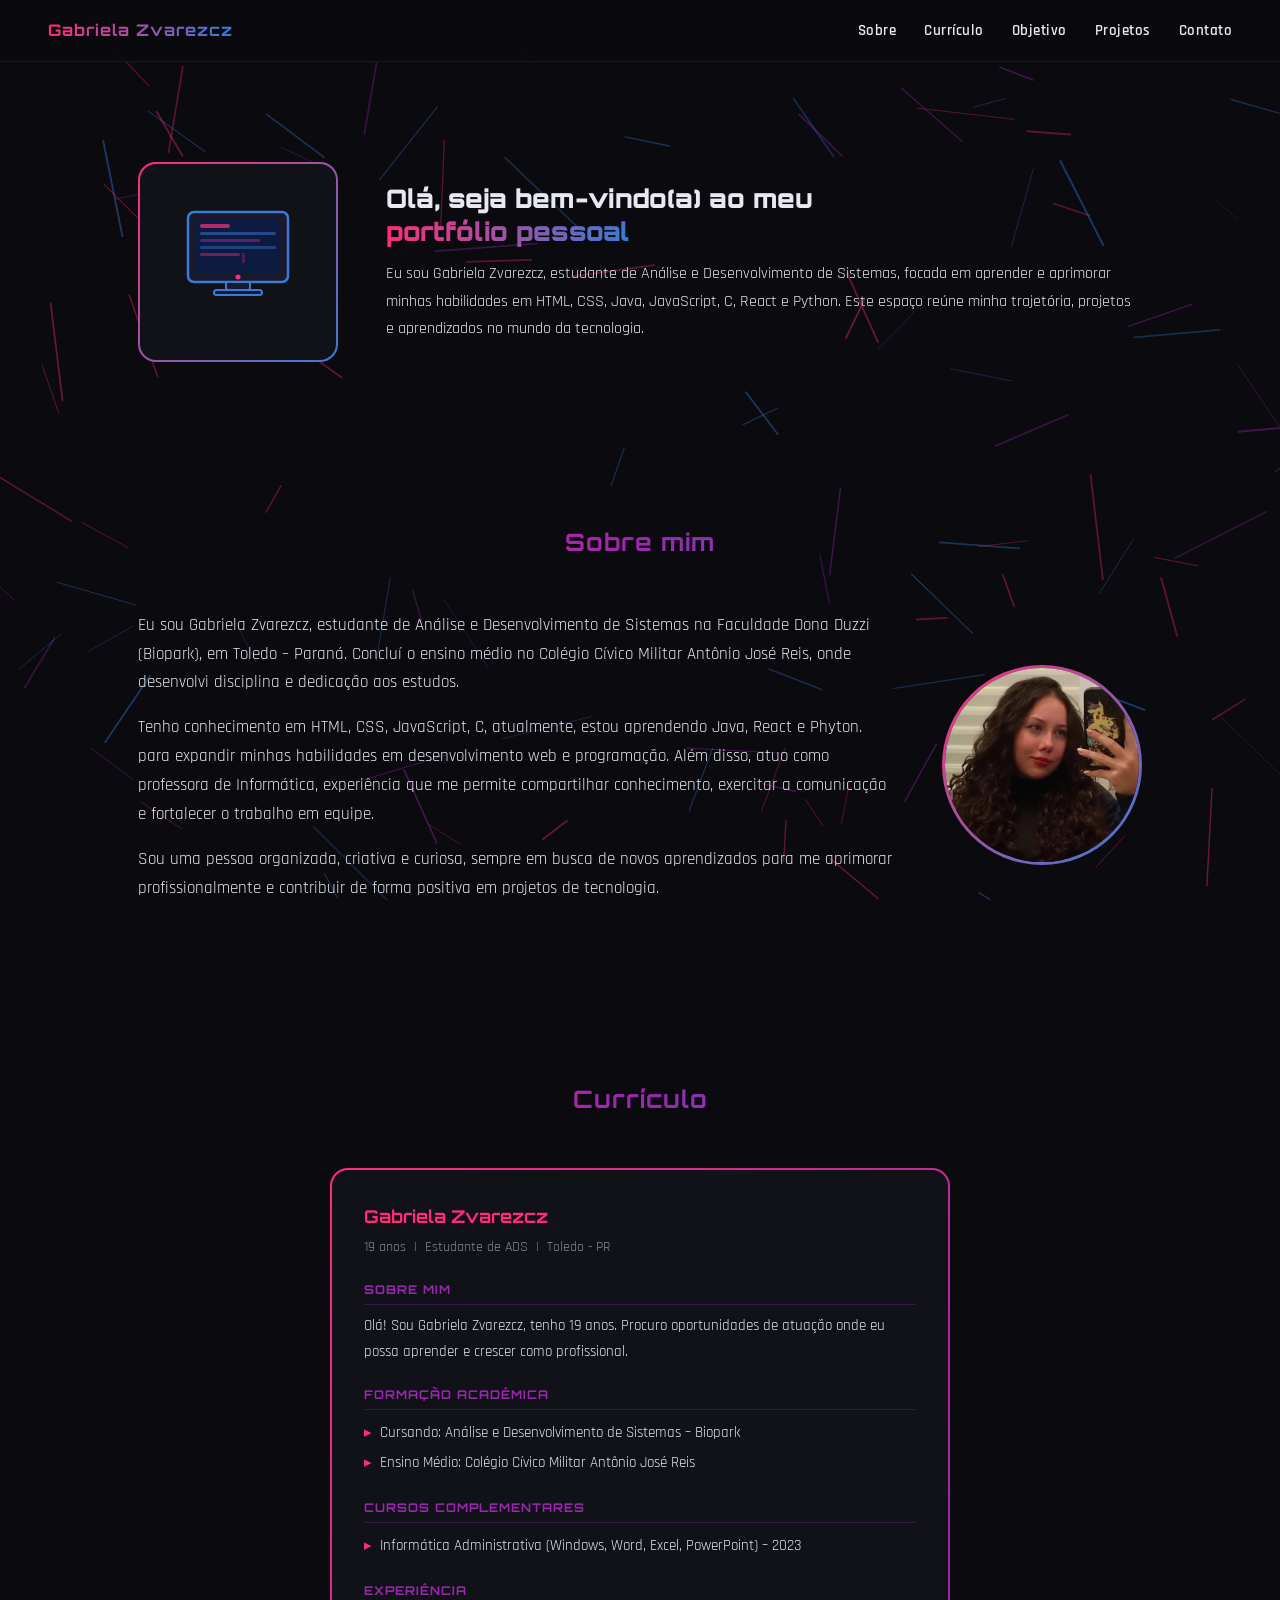
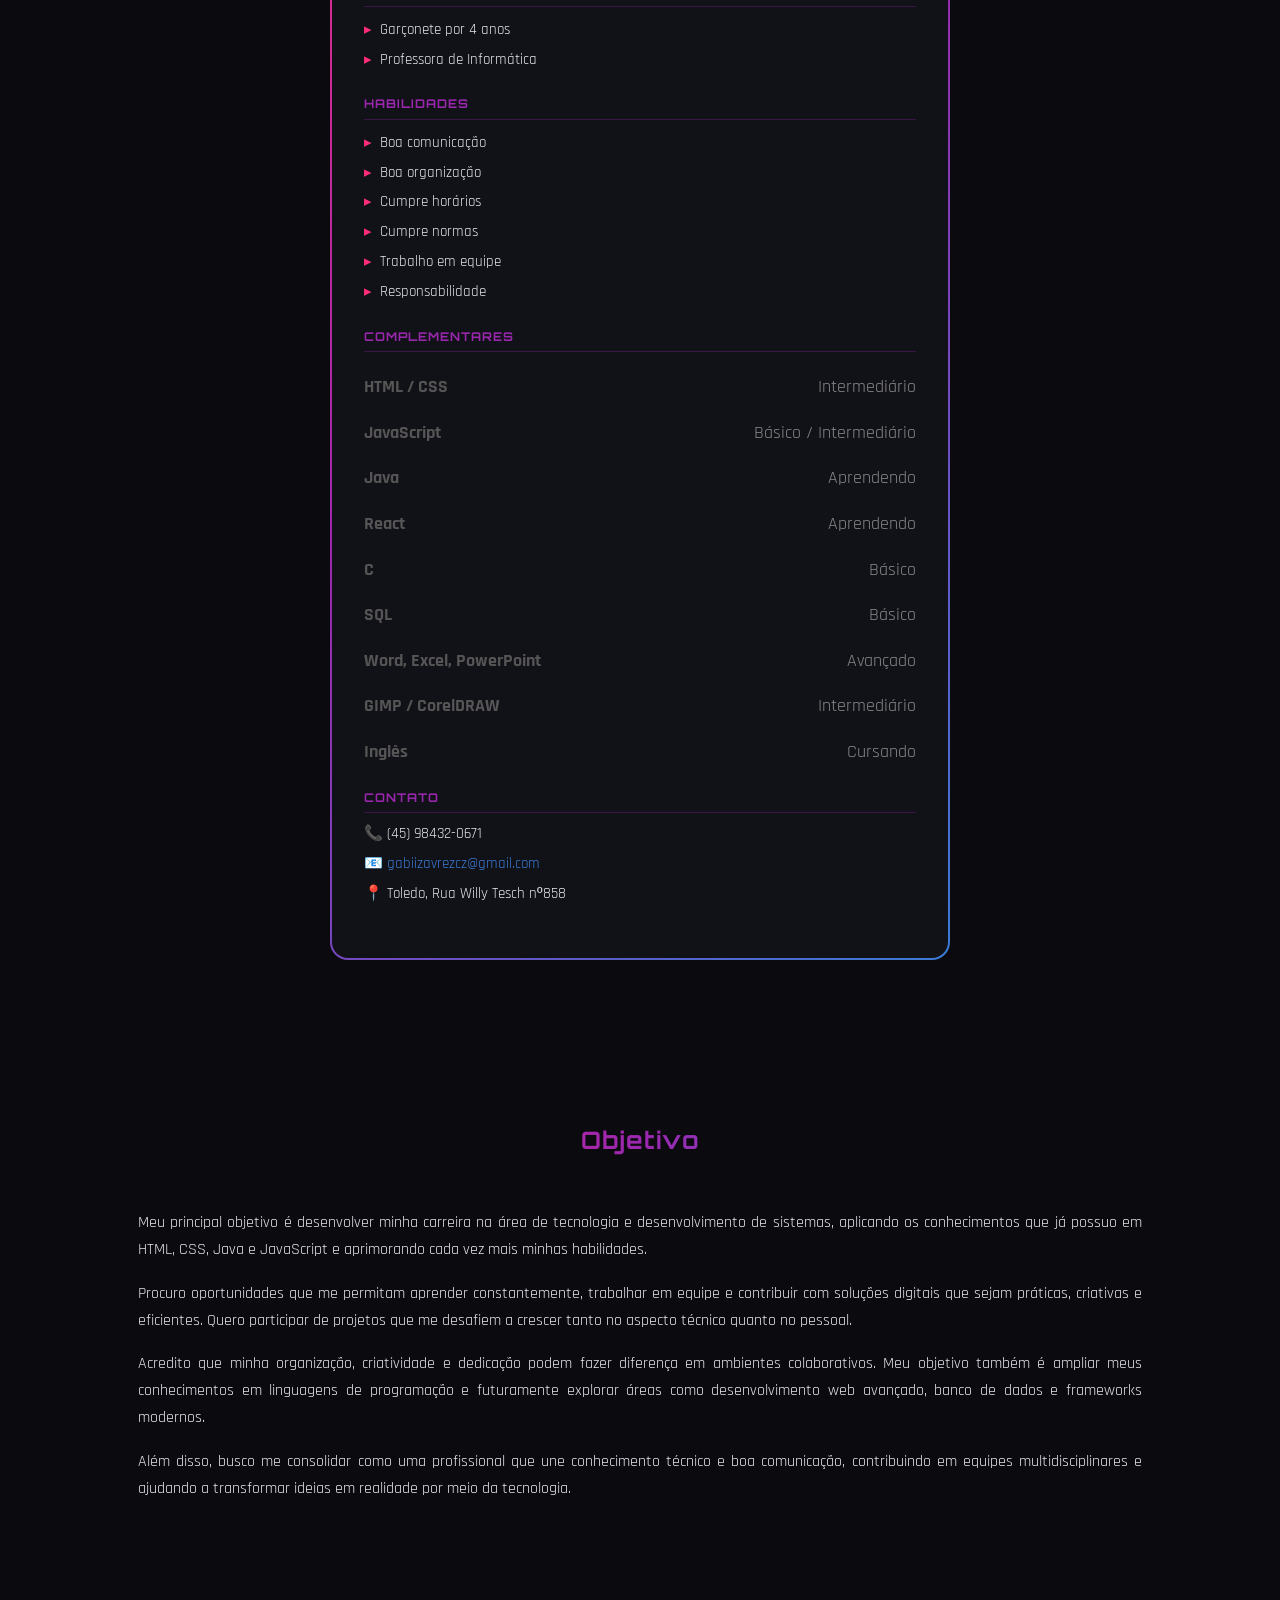
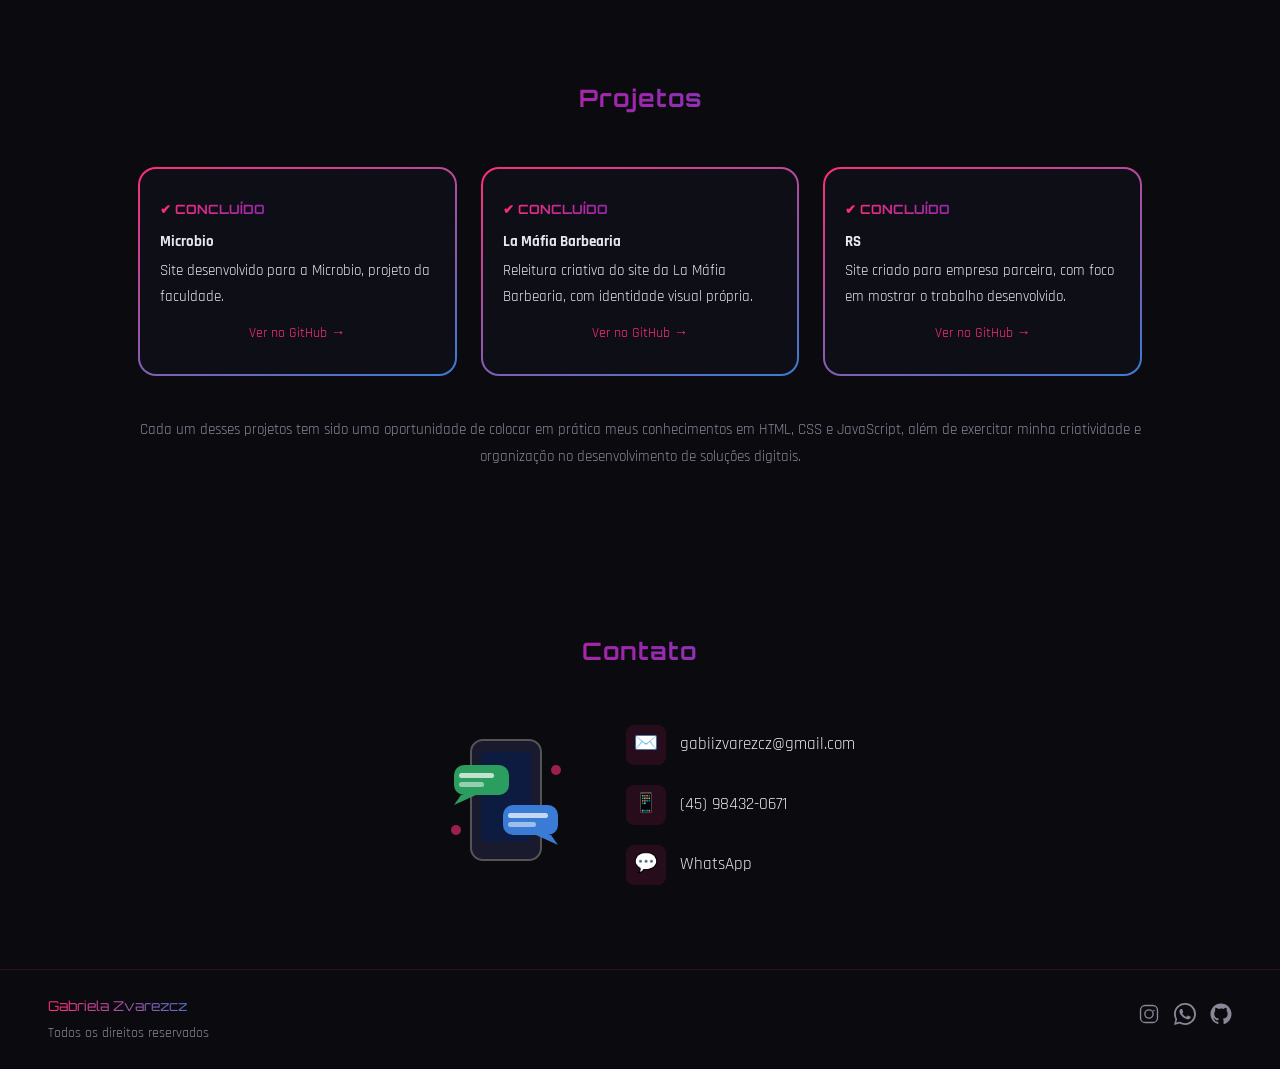
<file: index.html>
<!DOCTYPE html>
<html lang="pt-BR">
<head>
  <meta charset="UTF-8" />
  <meta name="viewport" content="width=device-width, initial-scale=1.0"/>
  <title>Gabriela Zvarezcz | Portfólio</title>
  <link href="https://fonts.googleapis.com/css2?family=Orbitron:wght@400;700;900&family=Rajdhani:wght@300;400;600&display=swap" rel="stylesheet"/>
    <link rel="stylesheet" href="portifolio.css">
</head>
<body>

<!-- ══ CANVAS BACKGROUND ══ -->
<canvas id="bg-canvas"></canvas>

<!-- ══ NAV ══ -->
<nav>
  <span class="nav-logo">Gabriela Zvarezcz</span>
  <ul class="nav-links">
    <li><a href="#sobre">Sobre</a></li>
    <li><a href="#curriculo">Currículo</a></li>
    <li><a href="#objetivo">Objetivo</a></li>
    <li><a href="#projetos">Projetos</a></li>
    <li><a href="#contato">Contato</a></li>
  </ul>
</nav>

<!-- ══ HERO ══ -->
<section id="hero">
  <div class="hero-icon fade-up">
    <div class="hero-icon-inner">
      <!-- Ícone de computador SVG -->
      <svg viewBox="0 0 120 120" fill="none" xmlns="http://www.w3.org/2000/svg">
        <!-- Monitor -->
        <rect x="10" y="10" width="100" height="70" rx="6" fill="#1a1a2e" stroke="#3a7bd5" stroke-width="2.5"/>
        <rect x="18" y="18" width="84" height="54" rx="4" fill="#0d1b40"/>
        <!-- Tela brilho -->
        <rect x="22" y="22" width="30" height="4" rx="2" fill="#ff2d78" opacity=".7"/>
        <rect x="22" y="30" width="76" height="3" rx="1.5" fill="#3a7bd5" opacity=".5"/>
        <rect x="22" y="37" width="60" height="3" rx="1.5" fill="#9b27af" opacity=".5"/>
        <rect x="22" y="44" width="76" height="3" rx="1.5" fill="#3a7bd5" opacity=".4"/>
        <rect x="22" y="51" width="40" height="3" rx="1.5" fill="#ff2d78" opacity=".4"/>
        <!-- Cursor piscando -->
        <rect x="64" y="51" width="3" height="10" rx="1" fill="#ff2d78">
          <animate attributeName="opacity" values="1;0;1" dur="1s" repeatCount="indefinite"/>
        </rect>
        <!-- Base -->
        <rect x="48" y="80" width="24" height="8" rx="2" fill="#1a1a2e" stroke="#3a7bd5" stroke-width="2"/>
        <rect x="36" y="88" width="48" height="5" rx="2.5" fill="#1a1a2e" stroke="#3a7bd5" stroke-width="2"/>
        <!-- Botão monitor -->
        <circle cx="60" cy="75" r="2.5" fill="#ff2d78"/>
      </svg>
    </div>
  </div>

  <div class="hero-text fade-up" style="transition-delay:.2s">
    <h1>Olá, seja bem-vindo(a) ao meu<br/><span>portfólio pessoal </span></h1>
    <p>
      Eu sou Gabriela Zvarezcz, estudante de Análise e Desenvolvimento de Sistemas,
      focada em aprender e aprimorar minhas habilidades em HTML, CSS, Java, JavaScript,
      C, React e Python. Este espaço reúne minha trajetória, projetos e aprendizados no mundo
      da tecnologia.
    </p>
  </div>
</section>

<!-- ══ SOBRE ══ -->
<section id="sobre">
  <h2>Sobre mim</h2>
  <div class="sobre-body fade-up">
    <div class="sobre-text">
      <p>
        Eu sou Gabriela Zvarezcz, estudante de Análise e Desenvolvimento de Sistemas na
        Faculdade Dona Duzzi (Biopark), em Toledo – Paraná. Concluí o ensino médio no
        Colégio Cívico Militar Antônio José Reis, onde desenvolvi disciplina e dedicação
        aos estudos.
      </p>
      <p>
        Tenho conhecimento em HTML, CSS, JavaScript, C, atualmente, estou aprendendo Java, React e Phyton.
        para expandir minhas habilidades em desenvolvimento web e programação. Além disso,
        atuo como professora de Informática, experiência que me permite compartilhar
        conhecimento, exercitar a comunicação e fortalecer o trabalho em equipe.
      </p>
      <p>
        Sou uma pessoa organizada, criativa e curiosa, sempre em busca de novos aprendizados
        para me aprimorar profissionalmente e contribuir de forma positiva em projetos de
        tecnologia.
      </p>
    </div>
    <div class="foto-wrapper">
      <img src="gabi.jpeg" alt="Gabriela">
    </div>
  </div>
</section>

<!-- ══ CURRÍCULO ══ -->
<section id="curriculo">
  <h2>Currículo</h2>
  <div class="cv-box fade-up">
    <div class="gcard">
      <div class="gcard-inner">
        <div class="cv-name">Gabriela Zvarezcz</div>
        <div class="cv-subtitle">19 anos &nbsp;|&nbsp; Estudante de ADS &nbsp;|&nbsp; Toledo - PR</div>

        <div class="cv-section">
          <div class="cv-section-title">Sobre mim</div>
          <p style="font-size:.95rem">
            Olá! Sou Gabriela Zvarezcz, tenho 19 anos. Procuro oportunidades de atuação onde
            eu possa aprender e crescer como profissional.
          </p>
        </div>

        <div class="cv-section">
          <div class="cv-section-title">Formação Acadêmica</div>
          <ul>
            <li>Cursando: Análise e Desenvolvimento de Sistemas – Biopark</li>
            <li>Ensino Médio: Colégio Cívico Militar Antônio José Reis</li>
          </ul>
        </div>

        <div class="cv-section">
          <div class="cv-section-title">Cursos Complementares</div>
          <ul>
            <li>Informática Administrativa (Windows, Word, Excel, PowerPoint) – 2023</li>
          </ul>
        </div>

        <div class="cv-section">
          <div class="cv-section-title">Experiência</div>
          <ul>
            <li>Garçonete por 4 anos</li>
            <li>Professora de Informática</li>
          </ul>
        </div>

        <div class="cv-section">
          <div class="cv-section-title">Habilidades</div>
          <ul>
            <li>Boa comunicação</li>
            <li>Boa organização</li>
            <li>Cumpre horários</li>
            <li>Cumpre normas</li>
            <li>Trabalho em equipe</li>
            <li>Responsabilidade</li>
          </ul>
        </div>

        <div class="cv-section">
        <div class="cv-section-title">Complementares</div>

<div class="skills">
  
  <div class="skill">
    <span>HTML / CSS</span>
    <span>Intermediário</span>
  </div>

  <div class="skill">
    <span>JavaScript</span>
    <span>Básico / Intermediário</span>
  </div>

  <div class="skill">
    <span>Java</span>
    <span>Aprendendo</span>
  </div>

  <div class="skill">
    <span>React</span>
    <span>Aprendendo</span>
  </div>

  <div class="skill">
    <span>C</span>
    <span>Básico</span>
  </div>

  <div class="skill">
    <span>SQL</span>
    <span>Básico</span>
  </div>

  <div class="skill">
    <span>Word, Excel, PowerPoint</span>
    <span>Avançado</span>
  </div>

  <div class="skill">
    <span>GIMP / CorelDRAW</span>
    <span>Intermediário</span>
  </div>

  <div class="skill">
    <span>Inglês</span>
    <span>Cursando</span>
  </div>

</div>

        <div class="cv-section">
          <div class="cv-section-title">Contato</div>
          <div class="cv-contact">
            <span>📞 (45) 98432-0671</span>
            <span>📧 <a href="mailto:gabiizavrezcz@gmail.com">gabiizavrezcz@gmail.com</a></span>
            <span>📍 Toledo, Rua Willy Tesch nº858</span>
          </div>
        </div>
      </div>
    </div>
  </div>
</section>

<!-- ══ OBJETIVO ══ -->
<section id="objetivo">
  <h2>Objetivo</h2>
  <div class="fade-up">
    <p>
      Meu principal objetivo é desenvolver minha carreira na área de tecnologia e
      desenvolvimento de sistemas, aplicando os conhecimentos que já possuo em HTML, CSS,
      Java e JavaScript e aprimorando cada vez mais minhas habilidades.
    </p>
    <p>
      Procuro oportunidades que me permitam aprender constantemente, trabalhar em equipe
      e contribuir com soluções digitais que sejam práticas, criativas e eficientes. Quero
      participar de projetos que me desafiem a crescer tanto no aspecto técnico quanto no
      pessoal.
    </p>
    <p>
      Acredito que minha organização, criatividade e dedicação podem fazer diferença em
      ambientes colaborativos. Meu objetivo também é ampliar meus conhecimentos em
      linguagens de programação e futuramente explorar áreas como desenvolvimento web
      avançado, banco de dados e frameworks modernos.
    </p>
    <p>
      Além disso, busco me consolidar como uma profissional que une conhecimento técnico
      e boa comunicação, contribuindo em equipes multidisciplinares e ajudando a
      transformar ideias em realidade por meio da tecnologia.
    </p>
  </div>
</section>

<!-- ══ PROJETOS ══ -->
<section id="projetos">
  <h2>Projetos</h2>
  <div class="proj-grid fade-up">
    <div class="proj-card">
      <div class="proj-card-inner" style="flex-direction:column;gap:12px">
        <div>
          <span style="background:linear-gradient(90deg,var(--pink),var(--purple));-webkit-background-clip:text;-webkit-text-fill-color:transparent;font-family:'Orbitron',sans-serif;font-size:.8rem;font-weight:700">✔ CONCLUÍDO</span>
          <div style="font-weight:700;margin:6px 0 4px">Microbio</div>
          Site desenvolvido para a Microbio, projeto da faculdade.
        </div>
        <a href="https://gabii-zvarezcz.github.io/microbio/" target="_blank" style="color:var(--pink);font-size:.88rem;text-decoration:none;margin-top:auto">Ver no GitHub →</a>
      </div>
    </div>
    <div class="proj-card">
      <div class="proj-card-inner" style="flex-direction:column;gap:12px">
        <div>
          <span style="background:linear-gradient(90deg,var(--pink),var(--purple));-webkit-background-clip:text;-webkit-text-fill-color:transparent;font-family:'Orbitron',sans-serif;font-size:.8rem;font-weight:700">✔ CONCLUÍDO</span>
          <div style="font-weight:700;margin:6px 0 4px">La Máfia Barbearia</div>
          Releitura criativa do site da La Máfia Barbearia, com identidade visual própria.
        </div>
        <a href="https://gabii-zvarezcz.github.io/la-mafia/" target="_blank" style="color:var(--pink);font-size:.88rem;text-decoration:none;margin-top:auto">Ver no GitHub →</a>
      </div>
    </div>
    <div class="proj-card">
      <div class="proj-card-inner" style="flex-direction:column;gap:12px">
        <div>
          <span style="background:linear-gradient(90deg,var(--pink),var(--purple));-webkit-background-clip:text;-webkit-text-fill-color:transparent;font-family:'Orbitron',sans-serif;font-size:.8rem;font-weight:700">✔ CONCLUÍDO</span>
          <div style="font-weight:700;margin:6px 0 4px">RS</div>
          Site criado para empresa parceira, com foco em mostrar o trabalho desenvolvido.
        </div>
        <a href="https://gabii-zvarezcz.github.io/RS/" target="_blank" style="color:var(--pink);font-size:.88rem;text-decoration:none;margin-top:auto">Ver no GitHub →</a>
      </div>
    </div>
  </div>
  <p class="proj-footer">
    Cada um desses projetos tem sido uma oportunidade de colocar em prática meus
    conhecimentos em HTML, CSS e JavaScript, além de exercitar minha criatividade e
    organização no desenvolvimento de soluções digitais.
  </p>
</section>

<!-- ══ CONTATO ══ -->
<section id="contato">
  <h2>Contato</h2>
  <div class="contact-body fade-up">
    <div class="contact-illustration">
      <svg viewBox="0 0 160 160" fill="none" xmlns="http://www.w3.org/2000/svg">
        <rect x="45" y="20" width="70" height="120" rx="12" fill="#1a1a2e" stroke="#555" stroke-width="2"/>
        <rect x="55" y="32" width="50" height="90" rx="6" fill="#0d1b40"/>
        <rect x="28" y="45" width="55" height="30" rx="10" fill="#2b9e5f"/>
        <polygon points="35,75 28,85 50,75" fill="#2b9e5f"/>
        <rect x="33" y="53" width="35" height="5" rx="2.5" fill="#fff" opacity=".7"/>
        <rect x="33" y="62" width="25" height="5" rx="2.5" fill="#fff" opacity=".5"/>
        <rect x="77" y="85" width="55" height="30" rx="10" fill="#3a7bd5"/>
        <polygon points="125,115 132,125 110,115" fill="#3a7bd5"/>
        <rect x="82" y="93" width="40" height="5" rx="2.5" fill="#fff" opacity=".7"/>
        <rect x="82" y="102" width="28" height="5" rx="2.5" fill="#fff" opacity=".5"/>
        <circle cx="30" cy="110" r="5" fill="#ff2d78" opacity=".6"/>
        <circle cx="130" cy="50" r="5" fill="#ff2d78" opacity=".6"/>
      </svg>
    </div>
    <div class="contact-info">
      <div class="contact-row">
        <div class="contact-icon">✉️</div>
        <a href="mailto:gabiizvarezcz@gmail.com">gabiizvarezcz@gmail.com</a>
      </div>
      <div class="contact-row">
        <div class="contact-icon">📱</div>
        <a href="tel:+5545984320671">(45) 98432-0671</a>
      </div>
      <div class="contact-row">
        <div class="contact-icon">💬</div>
        <a href="https://wa.me/5545984320671" target="_blank">WhatsApp</a>
      </div>
    </div>
  </div>
</section>

<!-- ══ FOOTER ══ -->
<footer>
  <div>
    <div class="footer-name">Gabriela Zvarezcz</div>
    <div style="margin-top:4px">Todos os direitos reservados</div>
  </div>
  <div class="social-icons">
    <a href="https://www.instagram.com/gabii_zvarezcz/" target="_blank" title="Instagram">
      <!-- Instagram -->
      <svg width="22" height="22" viewBox="0 0 24 24" fill="currentColor">
        <path d="M7.75 2h8.5A5.75 5.75 0 0 1 22 7.75v8.5A5.75 5.75 0 0 1 16.25 22h-8.5A5.75 5.75 0 0 1 2 16.25v-8.5A5.75 5.75 0 0 1 7.75 2zm0 1.5A4.25 4.25 0 0 0 3.5 7.75v8.5A4.25 4.25 0 0 0 7.75 20.5h8.5a4.25 4.25 0 0 0 4.25-4.25v-8.5A4.25 4.25 0 0 0 16.25 3.5zm4.25 3.25a5.25 5.25 0 1 1 0 10.5 5.25 5.25 0 0 1 0-10.5zm0 1.5a3.75 3.75 0 1 0 0 7.5 3.75 3.75 0 0 0 0-7.5zm5.37-.88a.88.88 0 1 1 0 1.76.88.88 0 0 1 0-1.76z"/>
      </svg>
    </a>
    <a href="https://wa.me/5545984320671" title="WhatsApp">
      <svg width="22" height="22" viewBox="0 0 24 24" fill="currentColor">
        <path d="M20.52 3.48A11.93 11.93 0 0 0 12 0C5.37 0 0 5.37 0 12c0 2.11.55 4.16 1.6 5.97L0 24l6.22-1.57A11.97 11.97 0 0 0 12 24c6.63 0 12-5.37 12-12 0-3.2-1.25-6.22-3.48-8.52zM12 22c-1.85 0-3.67-.5-5.25-1.44l-.38-.22-3.93 1 1.03-3.82-.25-.4A9.95 9.95 0 0 1 2 12C2 6.49 6.49 2 12 2c2.67 0 5.18 1.04 7.07 2.93A9.94 9.94 0 0 1 22 12c0 5.51-4.49 10-10 10zm5.47-7.4c-.3-.15-1.76-.87-2.03-.96-.27-.1-.47-.15-.67.15-.2.3-.77.96-.94 1.16-.17.2-.35.22-.65.07-.3-.15-1.26-.47-2.4-1.5-.89-.8-1.49-1.78-1.66-2.08-.17-.3-.02-.46.13-.61.13-.13.3-.35.45-.52.15-.17.2-.3.3-.5.1-.2.05-.37-.02-.52-.08-.15-.67-1.62-.92-2.22-.24-.58-.49-.5-.67-.51h-.57c-.2 0-.52.07-.8.37-.27.3-1.04 1.02-1.04 2.48s1.07 2.88 1.22 3.08c.15.2 2.1 3.2 5.1 4.49.71.31 1.27.49 1.7.63.72.23 1.37.2 1.89.12.58-.09 1.76-.72 2.01-1.41.25-.7.25-1.3.17-1.42-.07-.12-.27-.2-.57-.35z"/>
      </svg>
    </a>
    <a href="https://github.com/gabii-zvarezcz" target="_blank" title="GitHub">
      <svg width="22" height="22" viewBox="0 0 24 24" fill="currentColor">
        <path d="M12 .5C5.65.5.5 5.65.5 12c0 5.09 3.29 9.4 7.86 10.92.57.1.78-.25.78-.55v-1.93c-3.2.7-3.87-1.54-3.87-1.54-.52-1.33-1.27-1.68-1.27-1.68-1.04-.71.08-.7.08-.7 1.15.08 1.75 1.18 1.75 1.18 1.02 1.75 2.68 1.24 3.33.95.1-.74.4-1.24.72-1.53-2.55-.29-5.23-1.28-5.23-5.68 0-1.25.45-2.28 1.18-3.08-.12-.29-.51-1.46.11-3.04 0 0 .96-.31 3.15 1.17a10.9 10.9 0 0 1 2.87-.39c.97 0 1.95.13 2.87.39 2.18-1.48 3.14-1.17 3.14-1.17.63 1.58.23 2.75.11 3.04.74.8 1.18 1.83 1.18 3.08 0 4.41-2.69 5.38-5.25 5.66.41.36.78 1.06.78 2.13v3.16c0 .31.21.66.79.55C20.21 21.39 23.5 17.09 23.5 12 23.5 5.65 18.35.5 12 .5z"/>
      </svg>
    </a>
  </div>
</footer>

<script src="portifolio.js"></script>

</body>
</html>
</file>
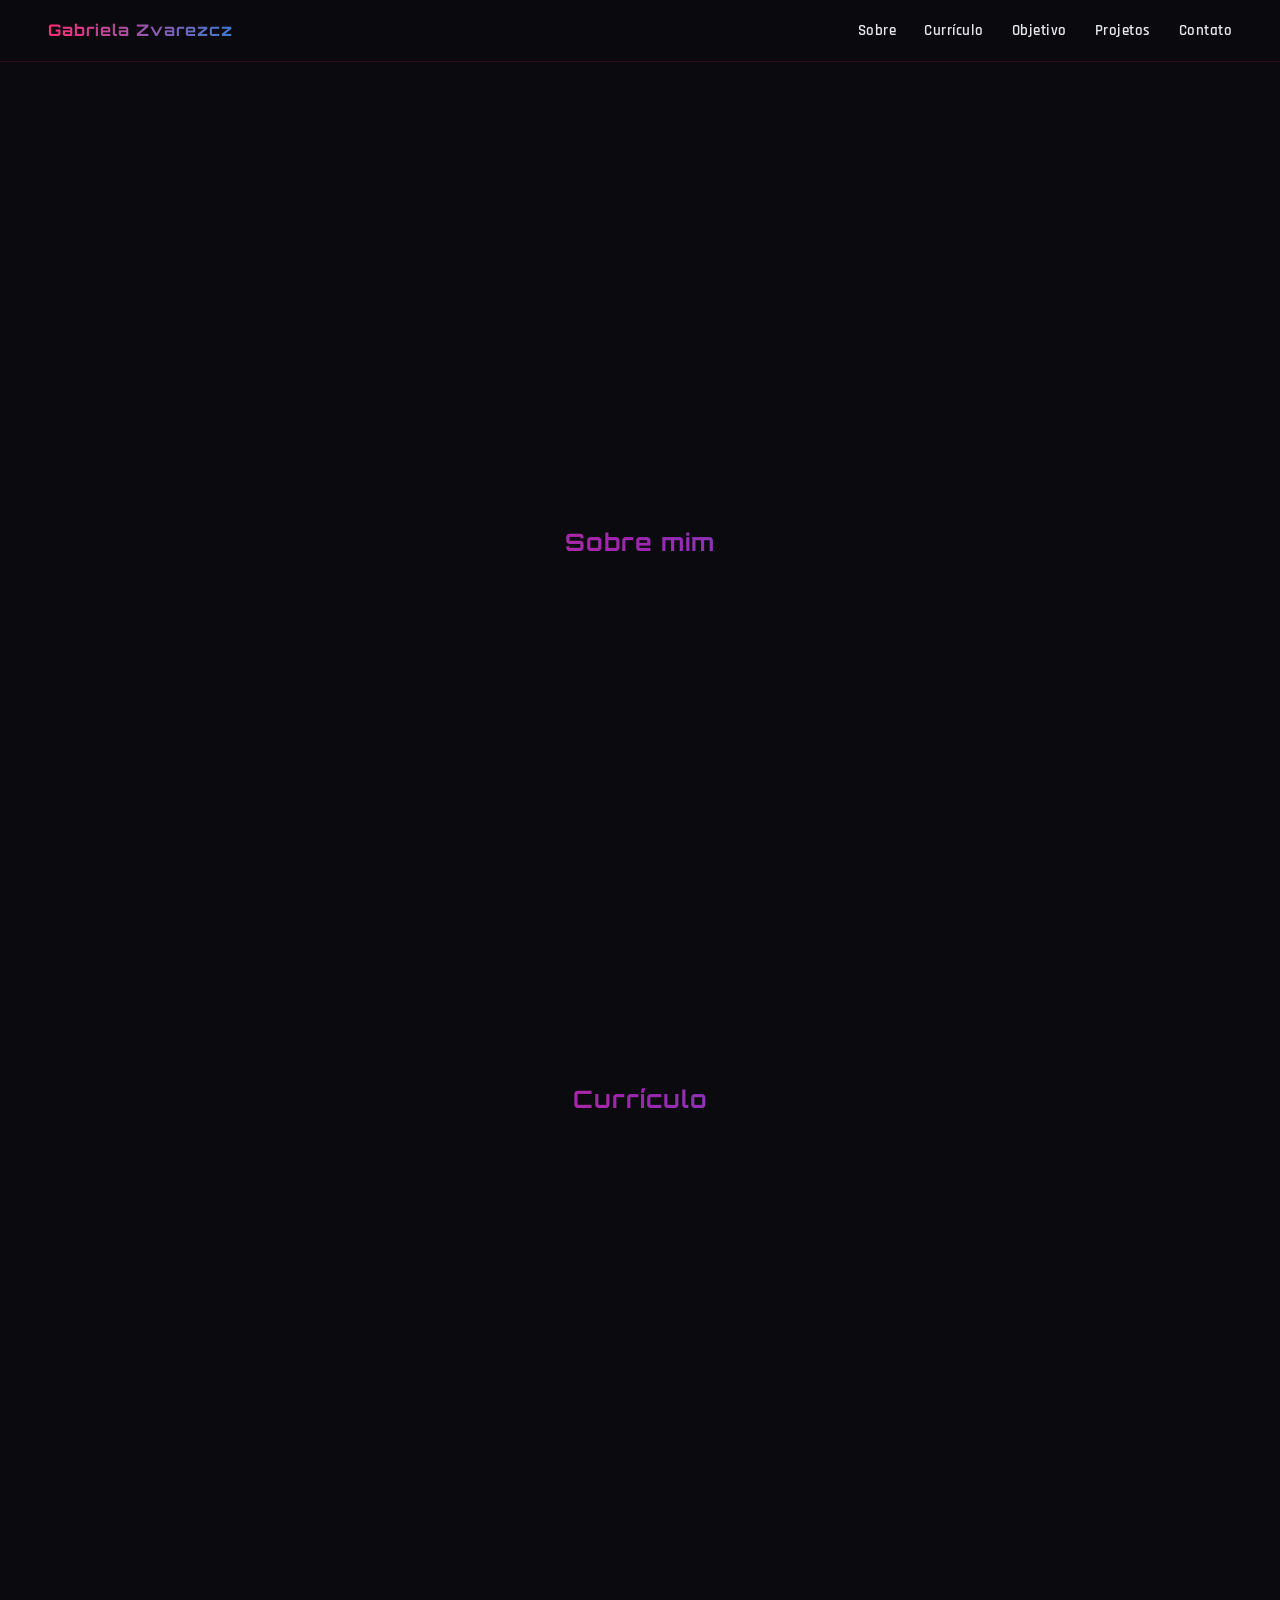
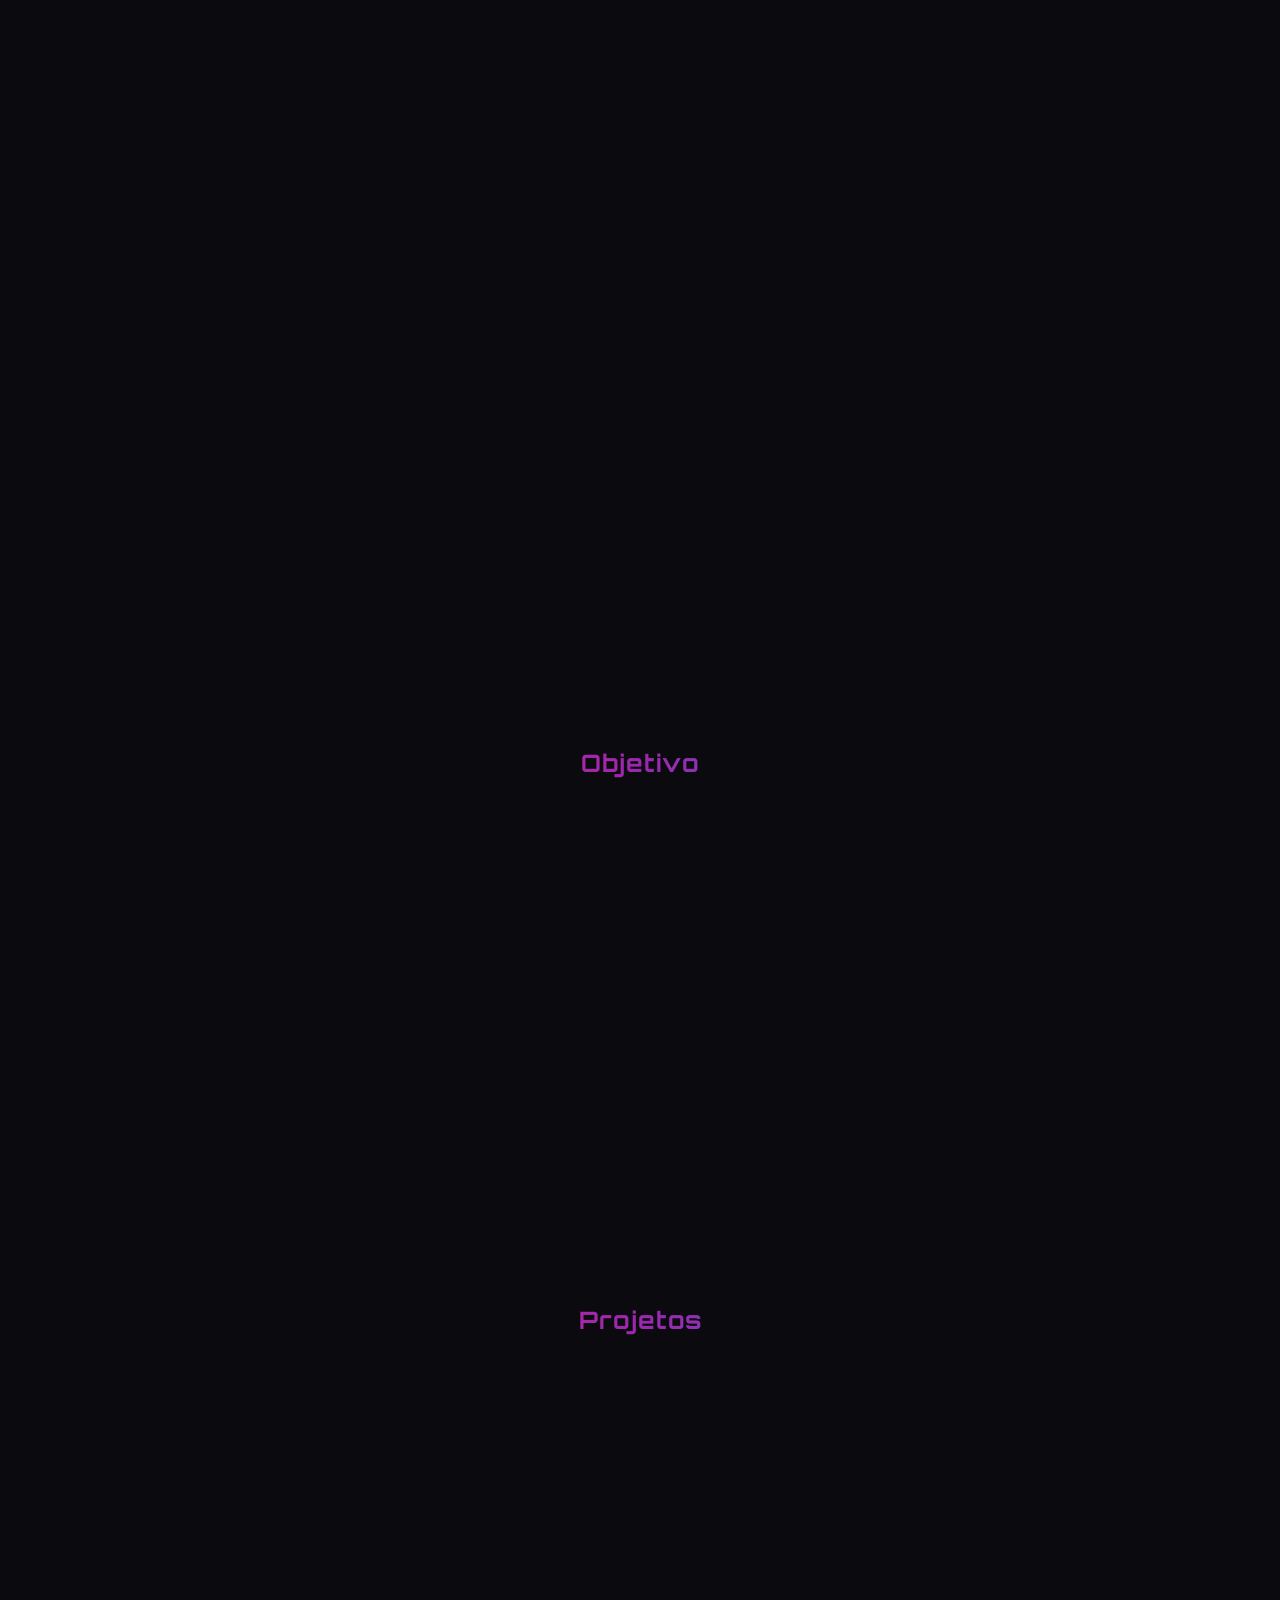
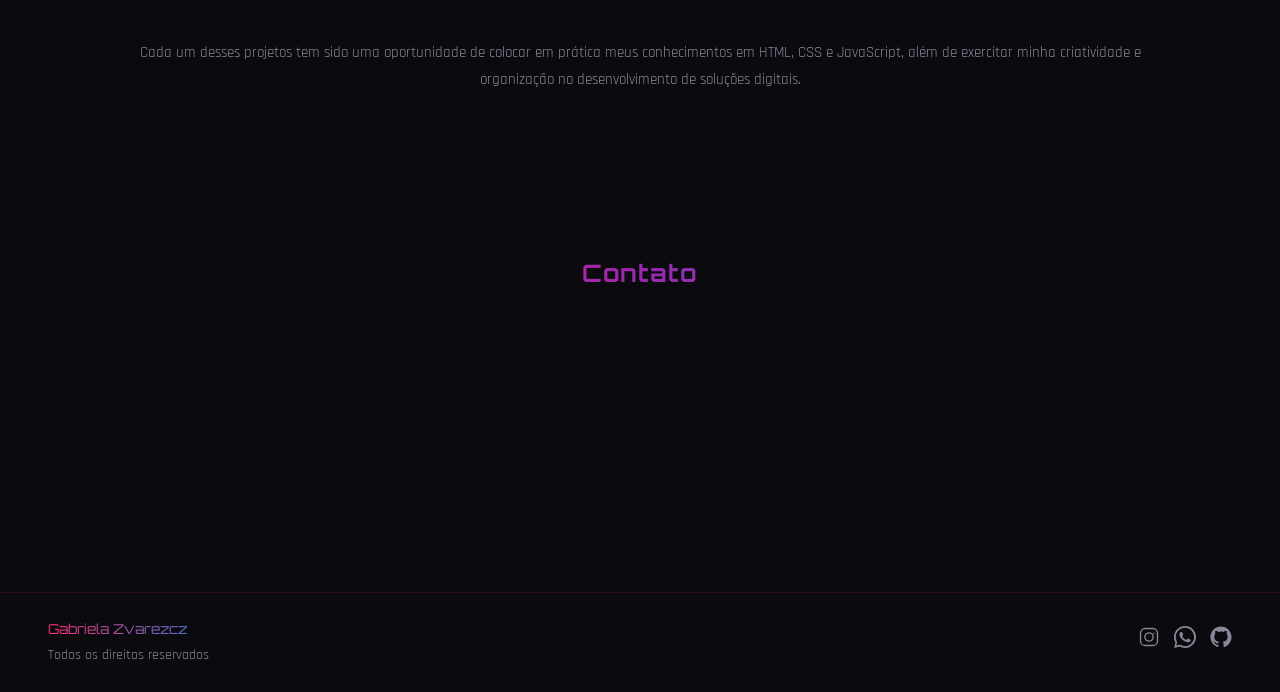
<file: portifolio (1).html>
<!DOCTYPE html>
<html lang="pt-BR">
<head>
  <meta charset="UTF-8" />
  <meta name="viewport" content="width=device-width, initial-scale=1.0"/>
  <title>Gabriela Zvarezcz | Portfólio</title>
  <link href="https://fonts.googleapis.com/css2?family=Orbitron:wght@400;700;900&family=Rajdhani:wght@300;400;600&display=swap" rel="stylesheet"/>
    <link rel="stylesheet" href="portifolio.css">
</head>
<body>

<!-- ══ NAV ══ -->
<nav>
  <span class="nav-logo">Gabriela Zvarezcz</span>
  <ul class="nav-links">
    <li><a href="#sobre">Sobre</a></li>
    <li><a href="#curriculo">Currículo</a></li>
    <li><a href="#objetivo">Objetivo</a></li>
    <li><a href="#projetos">Projetos</a></li>
    <li><a href="#contato">Contato</a></li>
  </ul>
</nav>

<!-- ══ HERO ══ -->
<section id="hero">
  <div class="hero-icon fade-up">
    <div class="hero-icon-inner">
      <!-- Ícone de computador SVG -->
      <svg viewBox="0 0 120 120" fill="none" xmlns="http://www.w3.org/2000/svg">
        <!-- Monitor -->
        <rect x="10" y="10" width="100" height="70" rx="6" fill="#1a1a2e" stroke="#3a7bd5" stroke-width="2.5"/>
        <rect x="18" y="18" width="84" height="54" rx="4" fill="#0d1b40"/>
        <!-- Tela brilho -->
        <rect x="22" y="22" width="30" height="4" rx="2" fill="#ff2d78" opacity=".7"/>
        <rect x="22" y="30" width="76" height="3" rx="1.5" fill="#3a7bd5" opacity=".5"/>
        <rect x="22" y="37" width="60" height="3" rx="1.5" fill="#9b27af" opacity=".5"/>
        <rect x="22" y="44" width="76" height="3" rx="1.5" fill="#3a7bd5" opacity=".4"/>
        <rect x="22" y="51" width="40" height="3" rx="1.5" fill="#ff2d78" opacity=".4"/>
        <!-- Cursor piscando -->
        <rect x="64" y="51" width="3" height="10" rx="1" fill="#ff2d78">
          <animate attributeName="opacity" values="1;0;1" dur="1s" repeatCount="indefinite"/>
        </rect>
        <!-- Base -->
        <rect x="48" y="80" width="24" height="8" rx="2" fill="#1a1a2e" stroke="#3a7bd5" stroke-width="2"/>
        <rect x="36" y="88" width="48" height="5" rx="2.5" fill="#1a1a2e" stroke="#3a7bd5" stroke-width="2"/>
        <!-- Botão monitor -->
        <circle cx="60" cy="75" r="2.5" fill="#ff2d78"/>
      </svg>
    </div>
  </div>

  <div class="hero-text fade-up" style="transition-delay:.2s">
    <h1>Olá, seja bem-vindo(a) ao meu<br/><span>portfólio pessoal </span></h1>
    <p>
      Eu sou Gabriela Zvarezcz, estudante de Análise e Desenvolvimento de Sistemas,
      focada em aprender e aprimorar minhas habilidades em HTML, CSS, Java, JavaScript
      e Python. Este espaço reúne minha trajetória, projetos e aprendizados no mundo
      da tecnologia.
    </p>
  </div>
</section>

<!-- ══ SOBRE ══ -->
<section id="sobre">
  <h2>Sobre mim</h2>
  <div class="sobre-body fade-up">
    <div class="sobre-text">
      <p>
        Eu sou Gabriela Zvarezcz, estudante de Análise e Desenvolvimento de Sistemas na
        Faculdade Dona Duzzi (Biopark), em Toledo – Paraná. Concluí o ensino médio no
        Colégio Cívico Militar Antônio José Reis, onde desenvolvi disciplina e dedicação
        aos estudos.
      </p>
      <p>
        Tenho conhecimento em HTML e CSS e, atualmente, estou aprendendo Java e JavaScript
        para expandir minhas habilidades em desenvolvimento web e programação. Além disso,
        atuo como professora de Informática, experiência que me permite compartilhar
        conhecimento, exercitar a comunicação e fortalecer o trabalho em equipe.
      </p>
      <p>
        Sou uma pessoa organizada, criativa e curiosa, sempre em busca de novos aprendizados
        para me aprimorar profissionalmente e contribuir de forma positiva em projetos de
        tecnologia.
      </p>
    </div>
    <div class="foto-wrapper">
      <!-- Se tiver uma foto real, substitua o div abaixo por <img src="foto.jpg" alt="Gabriela"> -->
      <div class="foto-placeholder">👩‍💻</div>
    </div>
  </div>
</section>

<!-- ══ CURRÍCULO ══ -->
<section id="curriculo">
  <h2>Currículo</h2>
  <div class="cv-box fade-up">
    <div class="gcard">
      <div class="gcard-inner">
        <div class="cv-name">Gabriela Zvarezcz</div>
        <div class="cv-subtitle">19 anos &nbsp;|&nbsp; Estudante de ADS &nbsp;|&nbsp; Toledo - PR</div>

        <div class="cv-section">
          <div class="cv-section-title">Sobre mim</div>
          <p style="font-size:.95rem">
            Olá! Sou Gabriela Zvarezcz, tenho 19 anos. Procuro oportunidades de atuação onde
            eu possa aprender e crescer como profissional.
          </p>
        </div>

        <div class="cv-section">
          <div class="cv-section-title">Formação Acadêmica</div>
          <ul>
            <li>Cursando: Análise e Desenvolvimento de Sistemas – Biopark</li>
            <li>Ensino Médio: Colégio Cívico Militar Antônio José Reis</li>
          </ul>
        </div>

        <div class="cv-section">
          <div class="cv-section-title">Cursos Complementares</div>
          <ul>
            <li>Informática Administrativa (Windows, Word, Excel, PowerPoint) – 2023</li>
          </ul>
        </div>

        <div class="cv-section">
          <div class="cv-section-title">Experiência</div>
          <ul>
            <li>Garçonete por 4 anos</li>
            <li>Professora de Informática</li>
          </ul>
        </div>

        <div class="cv-section">
          <div class="cv-section-title">Habilidades</div>
          <ul>
            <li>Boa comunicação</li>
            <li>Boa organização</li>
            <li>Cumpre horários</li>
            <li>Cumpre normas</li>
            <li>Trabalho em equipe</li>
            <li>Responsabilidade</li>
          </ul>
        </div>

        <div class="cv-section">
          <div class="cv-section-title">Idiomas</div>
          <ul><li>Inglês básico</li></ul>
        </div>

        <div class="cv-section">
          <div class="cv-section-title">Contato</div>
          <div class="cv-contact">
            <span>📞 (45) 98432-0671</span>
            <span>📧 <a href="mailto:gabiizavrezcz@gmail.com">gabiizavrezcz@gmail.com</a></span>
            <span>📍 Toledo, Rua Willy Tesch nº858</span>
          </div>
        </div>
      </div>
    </div>
  </div>
</section>

<!-- ══ OBJETIVO ══ -->
<section id="objetivo">
  <h2>Objetivo</h2>
  <div class="fade-up">
    <p>
      Meu principal objetivo é desenvolver minha carreira na área de tecnologia e
      desenvolvimento de sistemas, aplicando os conhecimentos que já possuo em HTML, CSS,
      Java e JavaScript e aprimorando cada vez mais minhas habilidades.
    </p>
    <p>
      Procuro oportunidades que me permitam aprender constantemente, trabalhar em equipe
      e contribuir com soluções digitais que sejam práticas, criativas e eficientes. Quero
      participar de projetos que me desafiem a crescer tanto no aspecto técnico quanto no
      pessoal.
    </p>
    <p>
      Acredito que minha organização, criatividade e dedicação podem fazer diferença em
      ambientes colaborativos. Meu objetivo também é ampliar meus conhecimentos em
      linguagens de programação e futuramente explorar áreas como desenvolvimento web
      avançado, banco de dados e frameworks modernos.
    </p>
    <p>
      Além disso, busco me consolidar como uma profissional que une conhecimento técnico
      e boa comunicação, contribuindo em equipes multidisciplinares e ajudando a
      transformar ideias em realidade por meio da tecnologia.
    </p>
  </div>
</section>

<!-- ══ PROJETOS ══ -->
<section id="projetos">
  <h2>Projetos</h2>
  <div class="proj-grid fade-up">
    <div class="proj-card">
      <div class="proj-card-inner" style="flex-direction:column;gap:12px">
        <div>
          <span style="background:linear-gradient(90deg,var(--pink),var(--purple));-webkit-background-clip:text;-webkit-text-fill-color:transparent;font-family:'Orbitron',sans-serif;font-size:.8rem;font-weight:700">✔ CONCLUÍDO</span>
          <div style="font-weight:700;margin:6px 0 4px">Casa de Francisco</div>
          Site desenvolvido para a Casa de Francisco, com foco em design e funcionalidade.
        </div>
        <a href="https://github.com/gabii-zvarezcz/Casa_de_francisco" target="_blank" style="color:var(--pink);font-size:.88rem;text-decoration:none;margin-top:auto">Ver no GitHub →</a>
      </div>
    </div>
    <div class="proj-card">
      <div class="proj-card-inner" style="flex-direction:column;gap:12px">
        <div>
          <span style="background:linear-gradient(90deg,var(--pink),var(--purple));-webkit-background-clip:text;-webkit-text-fill-color:transparent;font-family:'Orbitron',sans-serif;font-size:.8rem;font-weight:700">✔ CONCLUÍDO</span>
          <div style="font-weight:700;margin:6px 0 4px">La Máfia Barbearia</div>
          Releitura criativa do site da La Máfia Barbearia, com identidade visual própria.
        </div>
        <a href="https://github.com/gabii-zvarezcz/la-mafia" target="_blank" style="color:var(--pink);font-size:.88rem;text-decoration:none;margin-top:auto">Ver no GitHub →</a>
      </div>
    </div>
    <div class="proj-card">
      <div class="proj-card-inner" style="flex-direction:column;gap:12px">
        <div>
          <span style="background:linear-gradient(90deg,var(--pink),var(--purple));-webkit-background-clip:text;-webkit-text-fill-color:transparent;font-family:'Orbitron',sans-serif;font-size:.8rem;font-weight:700">✔ CONCLUÍDO</span>
          <div style="font-weight:700;margin:6px 0 4px">Portfólio Pessoal</div>
          Este portfólio, criado para apresentar minha trajetória e projetos profissionais.
        </div>
        <a href="https://github.com/gabii-zvarezcz/Portif-lio_Tentativa1" target="_blank" style="color:var(--pink);font-size:.88rem;text-decoration:none;margin-top:auto">Ver no GitHub →</a>
      </div>
    </div>
  </div>
  <p class="proj-footer">
    Cada um desses projetos tem sido uma oportunidade de colocar em prática meus
    conhecimentos em HTML, CSS e JavaScript, além de exercitar minha criatividade e
    organização no desenvolvimento de soluções digitais.
  </p>
</section>

<!-- ══ CONTATO ══ -->
<section id="contato">
  <h2>Contato</h2>
  <div class="contact-body fade-up">
    <div class="contact-illustration">
      <svg viewBox="0 0 160 160" fill="none" xmlns="http://www.w3.org/2000/svg">
        <rect x="45" y="20" width="70" height="120" rx="12" fill="#1a1a2e" stroke="#555" stroke-width="2"/>
        <rect x="55" y="32" width="50" height="90" rx="6" fill="#0d1b40"/>
        <rect x="28" y="45" width="55" height="30" rx="10" fill="#2b9e5f"/>
        <polygon points="35,75 28,85 50,75" fill="#2b9e5f"/>
        <rect x="33" y="53" width="35" height="5" rx="2.5" fill="#fff" opacity=".7"/>
        <rect x="33" y="62" width="25" height="5" rx="2.5" fill="#fff" opacity=".5"/>
        <rect x="77" y="85" width="55" height="30" rx="10" fill="#3a7bd5"/>
        <polygon points="125,115 132,125 110,115" fill="#3a7bd5"/>
        <rect x="82" y="93" width="40" height="5" rx="2.5" fill="#fff" opacity=".7"/>
        <rect x="82" y="102" width="28" height="5" rx="2.5" fill="#fff" opacity=".5"/>
        <circle cx="30" cy="110" r="5" fill="#ff2d78" opacity=".6"/>
        <circle cx="130" cy="50" r="5" fill="#ff2d78" opacity=".6"/>
      </svg>
    </div>
    <div class="contact-info">
      <div class="contact-row">
        <div class="contact-icon">✉️</div>
        <a href="mailto:gabiizvarezcz@gmail.com">gabiizvarezcz@gmail.com</a>
      </div>
      <div class="contact-row">
        <div class="contact-icon">📱</div>
        <a href="tel:+5545984320671">(45) 98432-0671</a>
      </div>
      <div class="contact-row">
        <div class="contact-icon">💬</div>
        <a href="https://wa.me/5545984320671" target="_blank">WhatsApp</a>
      </div>
    </div>
  </div>
</section>

<!-- ══ FOOTER ══ -->
<footer>
  <div>
    <div class="footer-name">Gabriela Zvarezcz</div>
    <div style="margin-top:4px">Todos os direitos reservados</div>
  </div>
  <div class="social-icons">
    <a href="https://www.instagram.com/gabii_zvarezcz/" target="_blank" title="Instagram">
      <!-- Instagram -->
      <svg width="22" height="22" viewBox="0 0 24 24" fill="currentColor">
        <path d="M7.75 2h8.5A5.75 5.75 0 0 1 22 7.75v8.5A5.75 5.75 0 0 1 16.25 22h-8.5A5.75 5.75 0 0 1 2 16.25v-8.5A5.75 5.75 0 0 1 7.75 2zm0 1.5A4.25 4.25 0 0 0 3.5 7.75v8.5A4.25 4.25 0 0 0 7.75 20.5h8.5a4.25 4.25 0 0 0 4.25-4.25v-8.5A4.25 4.25 0 0 0 16.25 3.5zm4.25 3.25a5.25 5.25 0 1 1 0 10.5 5.25 5.25 0 0 1 0-10.5zm0 1.5a3.75 3.75 0 1 0 0 7.5 3.75 3.75 0 0 0 0-7.5zm5.37-.88a.88.88 0 1 1 0 1.76.88.88 0 0 1 0-1.76z"/>
      </svg>
    </a>
    <a href="https://wa.me/5545984320671" title="WhatsApp">
      <svg width="22" height="22" viewBox="0 0 24 24" fill="currentColor">
        <path d="M20.52 3.48A11.93 11.93 0 0 0 12 0C5.37 0 0 5.37 0 12c0 2.11.55 4.16 1.6 5.97L0 24l6.22-1.57A11.97 11.97 0 0 0 12 24c6.63 0 12-5.37 12-12 0-3.2-1.25-6.22-3.48-8.52zM12 22c-1.85 0-3.67-.5-5.25-1.44l-.38-.22-3.93 1 1.03-3.82-.25-.4A9.95 9.95 0 0 1 2 12C2 6.49 6.49 2 12 2c2.67 0 5.18 1.04 7.07 2.93A9.94 9.94 0 0 1 22 12c0 5.51-4.49 10-10 10zm5.47-7.4c-.3-.15-1.76-.87-2.03-.96-.27-.1-.47-.15-.67.15-.2.3-.77.96-.94 1.16-.17.2-.35.22-.65.07-.3-.15-1.26-.47-2.4-1.5-.89-.8-1.49-1.78-1.66-2.08-.17-.3-.02-.46.13-.61.13-.13.3-.35.45-.52.15-.17.2-.3.3-.5.1-.2.05-.37-.02-.52-.08-.15-.67-1.62-.92-2.22-.24-.58-.49-.5-.67-.51h-.57c-.2 0-.52.07-.8.37-.27.3-1.04 1.02-1.04 2.48s1.07 2.88 1.22 3.08c.15.2 2.1 3.2 5.1 4.49.71.31 1.27.49 1.7.63.72.23 1.37.2 1.89.12.58-.09 1.76-.72 2.01-1.41.25-.7.25-1.3.17-1.42-.07-.12-.27-.2-.57-.35z"/>
      </svg>
    </a>
    <a href="https://github.com/gabii-zvarezcz" target="_blank" title="GitHub">
      <svg width="22" height="22" viewBox="0 0 24 24" fill="currentColor">
        <path d="M12 .5C5.65.5.5 5.65.5 12c0 5.09 3.29 9.4 7.86 10.92.57.1.78-.25.78-.55v-1.93c-3.2.7-3.87-1.54-3.87-1.54-.52-1.33-1.27-1.68-1.27-1.68-1.04-.71.08-.7.08-.7 1.15.08 1.75 1.18 1.75 1.18 1.02 1.75 2.68 1.24 3.33.95.1-.74.4-1.24.72-1.53-2.55-.29-5.23-1.28-5.23-5.68 0-1.25.45-2.28 1.18-3.08-.12-.29-.51-1.46.11-3.04 0 0 .96-.31 3.15 1.17a10.9 10.9 0 0 1 2.87-.39c.97 0 1.95.13 2.87.39 2.18-1.48 3.14-1.17 3.14-1.17.63 1.58.23 2.75.11 3.04.74.8 1.18 1.83 1.18 3.08 0 4.41-2.69 5.38-5.25 5.66.41.36.78 1.06.78 2.13v3.16c0 .31.21.66.79.55C20.21 21.39 23.5 17.09 23.5 12 23.5 5.65 18.35.5 12 .5z"/>
      </svg>
    </a>
  </div>
</footer>

<script src="portifolio.js"></script>

</body>
</html>
</file>
<file: portifolio.css>
:root {
      --pink:  #ff2d78;
      --blue:  #3a7bd5;
      --purple:#9b27af;
      --bg:    #0a0a0f;
      --card:  #111118;
      --text:  #e8e8f0;
      --muted: #888899;
    }

    /* ── CANVAS BACKGROUND ── */
    #bg-canvas {
      position: fixed;
      top: 0; left: 0;
      width: 100%; height: 100%;
      z-index: 0;
      pointer-events: none;
    }

    /* Garante que o conteúdo fique acima do canvas */
    nav, section, footer {
      position: relative;
      z-index: 1;
    }

    *, *::before, *::after { box-sizing: border-box; margin: 0; padding: 0; }

    html { scroll-behavior: smooth; }

    body {
      background: var(--bg);
      color: var(--text);
      font-family: 'Rajdhani', sans-serif;
      font-size: 17px;
      line-height: 1.7;
      overflow-x: hidden;
    }

    /* ── SCROLLBAR ── */
    ::-webkit-scrollbar { width: 6px; }
    ::-webkit-scrollbar-track { background: var(--bg); }
    ::-webkit-scrollbar-thumb {
      background: linear-gradient(var(--pink), var(--blue));
      border-radius: 3px;
    }

    /* ── NAV ── */
    nav {
      position: sticky;
      top: 0;
      z-index: 100;
      display: flex;
      align-items: center;
      justify-content: space-between;
      padding: 16px 48px;
      background: rgba(10,10,15,0.85);
      backdrop-filter: blur(14px);
      border-bottom: 1px solid rgba(255,45,120,0.15);
    }

    .nav-logo {
      font-family: 'Orbitron', sans-serif;
      font-size: 1rem;
      font-weight: 700;
      background: linear-gradient(90deg, var(--pink), var(--blue));
      -webkit-background-clip: text;
      -webkit-text-fill-color: transparent;
      letter-spacing: 1px;
    }

    .nav-links { display: flex; gap: 28px; list-style: none; }
    .nav-links a {
      color: var(--text);
      text-decoration: none;
      font-weight: 600;
      font-size: 0.95rem;
      letter-spacing: 0.5px;
      position: relative;
      padding-bottom: 2px;
      transition: color .25s;
    }
    .nav-links a::after {
      content: '';
      position: absolute;
      bottom: 0; left: 0;
      width: 0; height: 2px;
      background: linear-gradient(90deg, var(--pink), var(--blue));
      transition: width .3s;
    }
    .nav-links a:hover { color: var(--pink); }
    .nav-links a:hover::after { width: 100%; }

    /* ── SECTIONS ── */
    section { padding: 80px 48px; max-width: 1100px; margin: 0 auto; }

    h2 {
      font-family: 'Orbitron', sans-serif;
      font-size: 1.5rem;
      font-weight: 700;
      text-align: center;
      margin-bottom: 48px;
      background: linear-gradient(90deg, var(--pink), var(--purple), var(--blue));
      -webkit-background-clip: text;
      -webkit-text-fill-color: transparent;
      letter-spacing: 1px;
    }

    /* ── GRADIENT BORDER CARD ── */
    .gcard {
      position: relative;
      border-radius: 18px;
      padding: 2px;
      background: linear-gradient(135deg, var(--pink), var(--purple), var(--blue));
    }
    .gcard-inner {
      background: var(--card);
      border-radius: 16px;
      padding: 32px;
    }

    /* ══════════════════════════════
       HERO
    ══════════════════════════════ */
    #hero {
      padding-top: 100px;
      display: flex;
      align-items: center;
      gap: 48px;
    }

    .hero-icon {
      flex-shrink: 0;
      width: 200px; height: 200px;
      border-radius: 18px;
      padding: 2px;
      background: linear-gradient(135deg, var(--pink), var(--blue));
    }
    .hero-icon-inner {
      background: var(--card);
      border-radius: 16px;
      width: 100%; height: 100%;
      display: flex; align-items: center; justify-content: center;
    }
    .hero-icon svg { width: 120px; height: 120px; }

    .hero-text h1 {
      font-family: 'Orbitron', sans-serif;
      font-size: 1.6rem;
      font-weight: 900;
      margin-bottom: 12px;
      line-height: 1.3;
    }
    .hero-text h1 span {
      background: linear-gradient(90deg, var(--pink), var(--blue));
      -webkit-background-clip: text;
      -webkit-text-fill-color: transparent;
    }
    .hero-text p { color: var(--text); font-size: 1rem; }

    /* ══════════════════════════════
       SOBRE
    ══════════════════════════════ */
    #sobre .sobre-body {
      display: flex;
      gap: 48px;
      align-items: center;
    }
    #sobre .sobre-text { flex: 1; }
    #sobre .sobre-text p { margin-bottom: 16px; }

    .foto-wrapper {
      flex-shrink: 0;
      width: 200px; height: 200px;
      border-radius: 50%;
      padding: 3px;
      background: linear-gradient(135deg, var(--pink), var(--blue));
    }
    .foto-wrapper img {
      width: 100%; height: 100%;
      border-radius: 50%;
      object-fit: cover;
      object-position: center 26%;
      display: block;
      background: var(--card);
    }
    /* placeholder if no real photo */
    .foto-placeholder {
      width: 100%; height: 100%;
      border-radius: 50%;
      background: var(--card);
      display: flex; align-items: center; justify-content: center;
      font-size: 4rem;
    }

    /* ══════════════════════════════
       CURRÍCULO
    ══════════════════════════════ */
    #curriculo .cv-box {
      max-width: 620px;
      margin: 0 auto;
    }
    .cv-name {
      font-family: 'Orbitron', sans-serif;
      font-size: 1.1rem;
      font-weight: 700;
      color: var(--pink);
      margin-bottom: 4px;
    }
    .cv-subtitle { color: var(--muted); margin-bottom: 20px; font-size: 0.9rem; }

    .cv-section { margin-bottom: 20px; }
    .cv-section-title {
      font-family: 'Orbitron', sans-serif;
      font-size: 0.75rem;
      font-weight: 700;
      color: var(--purple);
      text-transform: uppercase;
      margin-top: 20px;
      letter-spacing: 1px;
      margin-bottom: 8px;
      padding-bottom: 4px;
      border-bottom: 1px solid rgba(155,39,175,0.3);
    }
    .cv-section ul { list-style: none; padding-left: 0; }
    .cv-section ul li {
      padding: 2px 0;
      padding-left: 16px;
      position: relative;
      font-size: 0.95rem;
    }
    .cv-section ul li::before {
      content: '▸';
      position: absolute; left: 0;
      color: var(--pink);
    }
    .cv-contact { display: flex; flex-direction: column; gap: 4px; font-size: 0.95rem; }
    .cv-contact a { color: var(--blue); text-decoration: none; }
    .cv-contact a:hover { color: var(--pink); }

    /* ══════════════════════════════
       OBJETIVO
    ══════════════════════════════ */
    #objetivo p {
      text-align: justify;
      margin-bottom: 16px;
      font-size: 1rem;
    }

    /* ══════════════════════════════
       PROJETOS
    ══════════════════════════════ */
    #projetos .proj-grid {
      display: grid;
      grid-template-columns: repeat(3, 1fr);
      gap: 24px;
      margin-bottom: 40px;
    }
    .proj-card {
      border-radius: 18px;
      padding: 2px;
      background: linear-gradient(160deg, var(--pink), var(--blue));
      transition: transform .3s;
    }
    .proj-card:hover { transform: translateY(-6px); }
    .proj-card-inner {
      background: #0e0e16;
      border-radius: 16px;
      padding: 28px 20px;
      height: 100%;
      min-height: 180px;
      display: flex;
      align-items: center;
      font-size: 0.95rem;
    }
    .proj-footer {
      text-align: center;
      color: var(--muted);
      font-size: 0.95rem;
      line-height: 1.8;
    }

    /* ══════════════════════════════
       CONTATO
    ══════════════════════════════ */
    #contato .contact-body {
      display: flex;
      align-items: center;
      justify-content: center;
      gap: 40px;
    }
    .contact-illustration { flex-shrink: 0; }
    .contact-illustration svg { width: 160px; }
    .contact-info { display: flex; flex-direction: column; gap: 20px; }
    .contact-row {
      display: flex; 
      align-items: center; 
      gap: 14px;
      font-size: 1.05rem;
    }
    .contact-icon { 
      width: 40px; height: 40px;
      border-radius: 8px;
      display: flex; align-items: center; justify-content: center;
      background: rgba(255,45,120,0.12);
      font-size: 1.2rem;
      flex-shrink: 0;
    }
    .contact-row a { 
      color: var(--text); 
      text-decoration: none; 
      transition: color .2s; 
    }
    .contact-row a:hover { 
      color: var(--pink); 
    }

    /* ── FOOTER ── */
    footer {
      border-top: 1px solid rgba(255,45,120,0.15);
      padding: 24px 48px;
      display: flex;
      align-items: center;
      justify-content: space-between;
      font-size: 0.88rem;
      color: var(--muted);
    }
    footer .footer-name {
      font-family: 'Orbitron', sans-serif;
      font-size: 0.85rem;
      background: linear-gradient(90deg, var(--pink), var(--blue));
      -webkit-background-clip: text;
      -webkit-text-fill-color: transparent;
    }
    .social-icons { display: flex; gap: 14px; }
    .social-icons a {
      color: var(--muted);
      font-size: 1.3rem;
      transition: color .2s;
      text-decoration: none;
    }
    .social-icons a:hover { color: var(--pink); }

    /* ── FADE-IN ANIMATION ── */
    .fade-up {
      opacity: 0;
      transform: translateY(30px);
      transition: opacity .6s ease, transform .6s ease;
    }
    .fade-up.visible {
      opacity: 1;
      transform: translateY(0);
    }

    /* ── HABILIDADES (CV) ── */
    .skills {
  display: flex;
  flex-direction: column;
  gap: 15px;
  margin-top: 20px;
}

.skill {
  display: flex;
  justify-content: space-between;
  align-items: center;
}

.skill span:first-child {
  font-weight: bold;
  color: #555;
  font-size: 18px;
}

.skill span:last-child {
  color: #888;
  font-size: 18px;
}

    /* ── RESPONSIVE ── */
   /* ── RESPONSIVE MOBILE ADJUSTMENTS ── */
    @media (max-width: 700px) {
      nav { 
        padding: 14px 16px; 
        flex-direction: column;
        gap: 10px;
      }
      .nav-links { 
        gap: 14px; 
        flex-wrap: wrap;
        justify-content: center;
      }
      .nav-links a {
        font-size: 0.85rem;
      }

      section { 
        padding: 48px 20px; 
      }

      h2 {
        font-size: 1.3rem;
        margin-bottom: 32px;
      }

      /* Hero Mobile */
      #hero { 
        flex-direction: column; 
        text-align: center;
        padding-top: 40px;
        gap: 24px;
      }
      .hero-icon {
        width: 140px;
        height: 140px;
      }
      .hero-icon svg { 
        width: 90px; 
        height: 90px; 
      }
      .hero-text h1 {
        font-size: 1.3rem;
      }

      /* Sobre mim Mobile */
      #sobre .sobre-body { 
        flex-direction: column-reverse; 
        gap: 24px;
        text-align: justify;
      }
      .foto-wrapper {
        width: 160px;
        height: 160px;
      }

      /* Currículo e Habilidades Mobile */
      #curriculo .cv-box {
        width: 100%;
      }
      .gcard-inner {
        padding: 20px; 
      }
      .skill span:first-child {
        color: var(--text) !important;
        font-size: 16px;
      }
      .skill span:last-child {
        color: var(--muted) !important;
        font-size: 15px;
      }

      /* Projetos Mobile */
      #projetos .proj-grid { 
        grid-template-columns: 1fr; 
        gap: 16px;
      }
      .proj-card-inner {
        min-height: auto;
        padding: 20px;
      }

      /* Contato Mobile */
      #contato .contact-body { 
        flex-direction: column; 
        gap: 24px;
      }
      .contact-info {
        width: 100%;
      }
      .contact-row {
        font-size: 0.95rem;
      }

      footer { 
        flex-direction: column; 
        gap: 12px; 
        text-align: center;
        padding: 24px 20px;
      }
    }
</file>
